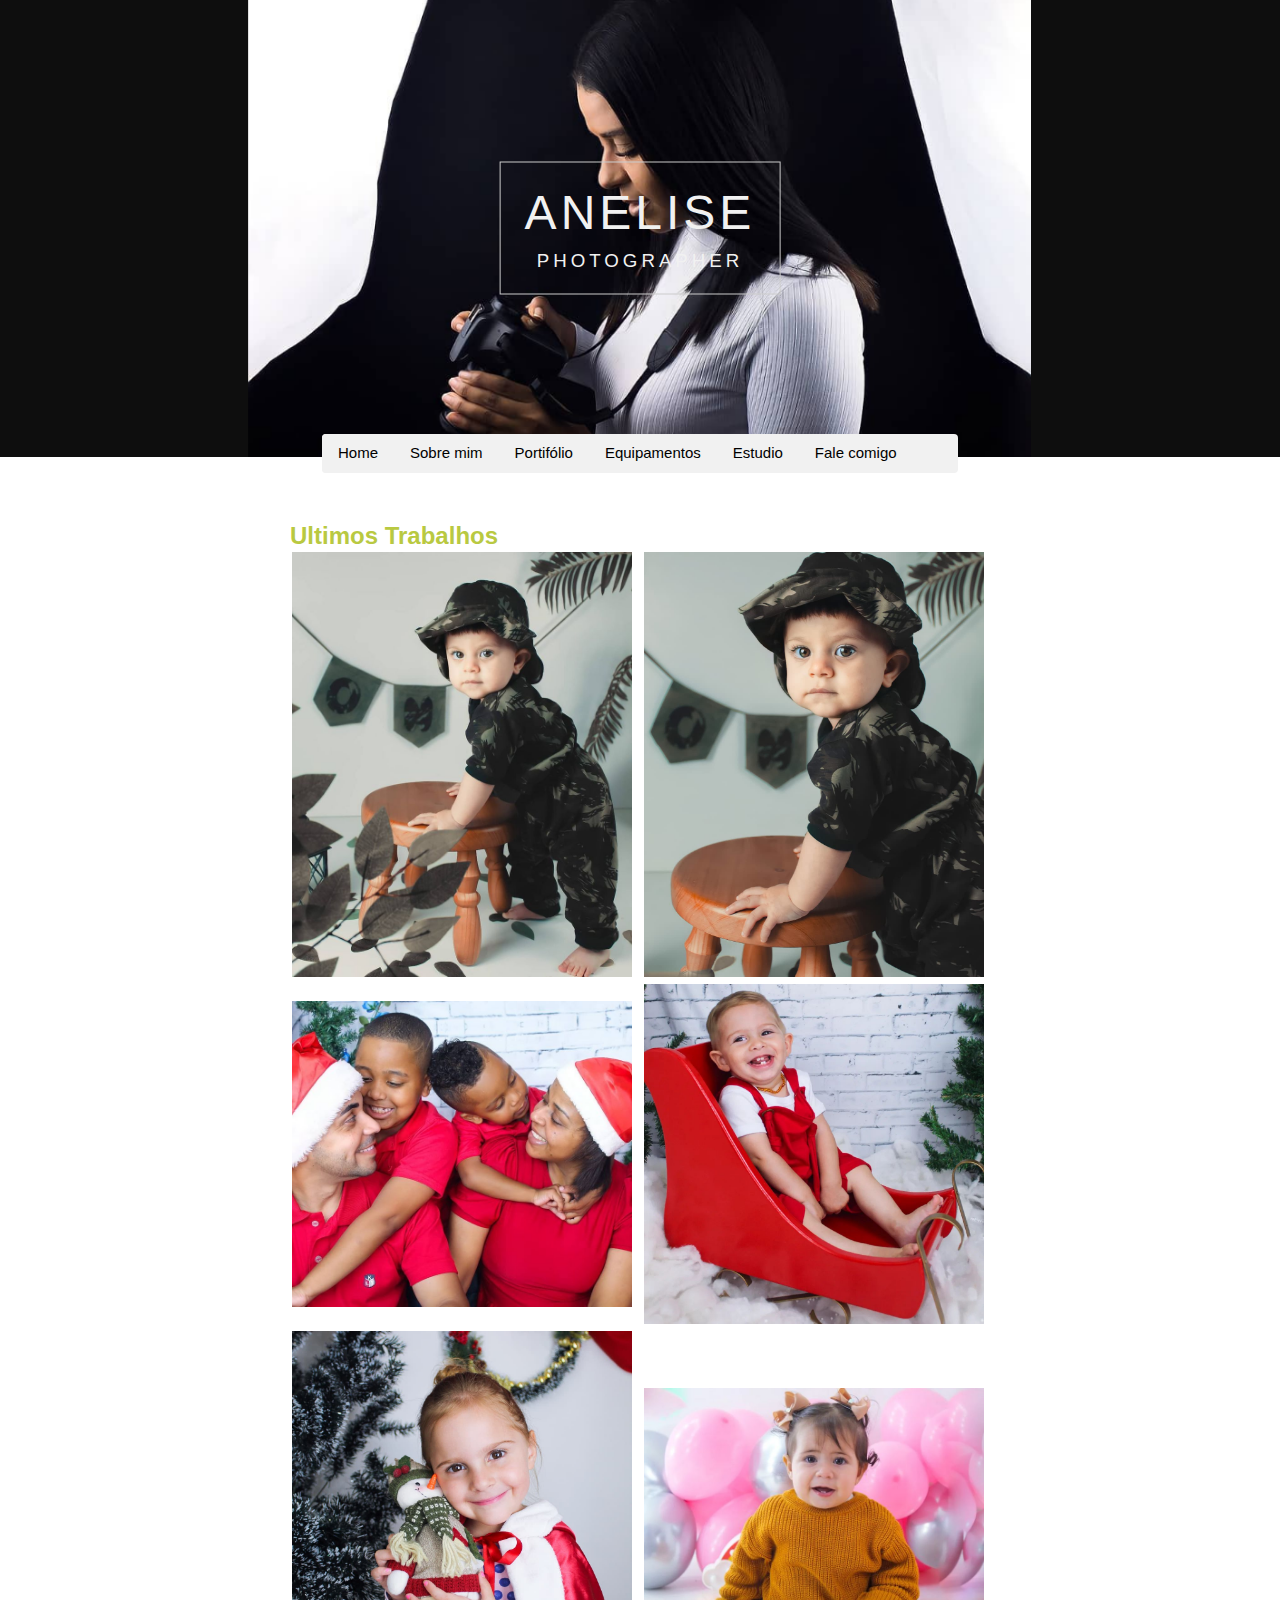
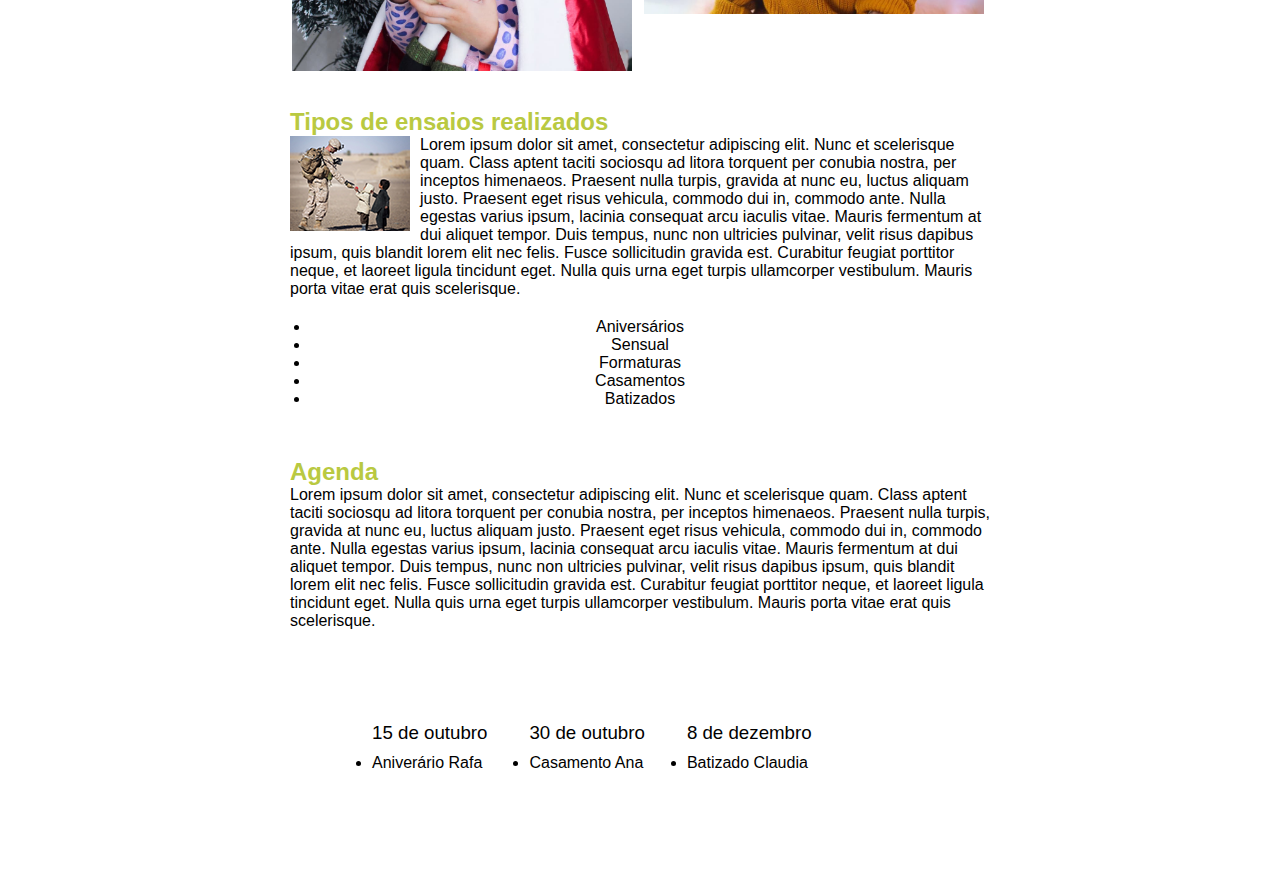
<file: index.html>
<!DOCTYPE html>

<html>
  <head>
    <title>Anelise Fotografia</title>
    <meta charset="utf-8" />
    <link rel="stylesheet" type="text/css" href="css/estilo.css" />
  </head>

  <body>
    <header class="header" style="max-width: 1500px">
      <img class="header-image" src="./img/anelise3.png" alt="Anelise" style="vertical-align: middle; border-style: none" />
      <div class="title-main">
        <h1 class="title-top">ANELISE</h1>
        <h3>PHOTOGRAPHER</h3>
      </div>
      <div class="navegacao" style="bottom: -16px">
        <a class="navegacao-item" href="index.html">Home</a>
        <a class="navegacao-item" href="sobre.html">Sobre mim</a>
        <a class="navegacao-item" href="portifolio.html">Portifólio</a>
        <a class="navegacao-item" href="equipamentos.html">Equipamentos</a>
        <a class="navegacao-item" href="estudio.html">Estudio</a>
        <a class="navegacao-item" href="falecomigo.html">Fale comigo</a>
      </div>
    </header>

    <div id="area-principal">
      <div id="postagem">
        <h2>Ultimos Trabalhos</h2>
        <table border="0">
          <tr>
            <td><img class="img-ultimos" src="./img/ultimos2.jpg" /></td>
            <td><img class="img-ultimos" src="./img/ultimos3.jpg" /></td>
          </tr>
          <tr>
            <td><img class="img-ultimos" src="./img/ultimos5.jpg" /></td>
            <td><img class="img-ultimos" src="./img/ultimos6.jpg" /></td>
          </tr>
          <tr>
            <td><img class="img-ultimos" src="./img/ultimos4.jpg" /></td>
            <td><img class="img-ultimos" src="./img/ultimos1.jpg" /></td>
          </tr>
        </table>
      </div>

      <div id="postagem">
        <h2>Tipos de ensaios realizados</h2>
        <img class="img-postagem" src="./img/imagem1.png" />
        <p>
          Lorem ipsum dolor sit amet, consectetur adipiscing elit. Nunc et scelerisque quam. Class aptent taciti sociosqu ad litora torquent per conubia nostra, per inceptos himenaeos. Praesent nulla
          turpis, gravida at nunc eu, luctus aliquam justo. Praesent eget risus vehicula, commodo dui in, commodo ante. Nulla egestas varius ipsum, lacinia consequat arcu iaculis vitae. Mauris
          fermentum at dui aliquet tempor. Duis tempus, nunc non ultricies pulvinar, velit risus dapibus ipsum, quis blandit lorem elit nec felis. Fusce sollicitudin gravida est. Curabitur feugiat
          porttitor neque, et laoreet ligula tincidunt eget. Nulla quis urna eget turpis ullamcorper vestibulum. Mauris porta vitae erat quis scelerisque.
        </p>

        <ul style="margin: 20px; text-align: center">
          <li>Aniversários</li>
          <li>Sensual</li>
          <li>Formaturas</li>
          <li>Casamentos</li>
          <li>Batizados</li>
        </ul>
      </div>

      <div id="postagem">
        <h2>Agenda</h2>
        <p>
          Lorem ipsum dolor sit amet, consectetur adipiscing elit. Nunc et scelerisque quam. Class aptent taciti sociosqu ad litora torquent per conubia nostra, per inceptos himenaeos. Praesent nulla
          turpis, gravida at nunc eu, luctus aliquam justo. Praesent eget risus vehicula, commodo dui in, commodo ante. Nulla egestas varius ipsum, lacinia consequat arcu iaculis vitae. Mauris
          fermentum at dui aliquet tempor. Duis tempus, nunc non ultricies pulvinar, velit risus dapibus ipsum, quis blandit lorem elit nec felis. Fusce sollicitudin gravida est. Curabitur feugiat
          porttitor neque, et laoreet ligula tincidunt eget. Nulla quis urna eget turpis ullamcorper vestibulum. Mauris porta vitae erat quis scelerisque.
        </p>

        <table border="0" style="padding: 60px">
          <tr>
            <td style="padding: 20px">
              <ul>
                <h3>15 de outubro</h3>
                <li>Aniverário Rafa</li>
              </ul>
            </td>
            <td style="padding: 20px">
              <ul>
                <h3>30 de outubro</h3>
                <li>Casamento Ana</li>
              </ul>
            </td>
            <td style="padding: 20px">
              <ul>
                <h3>8 de dezembro</h3>
                <li>Batizado Claudia</li>
              </ul>
            </td>
          </tr>
        </table>
      </div>
    </div>
  </body>
</html>
</file>
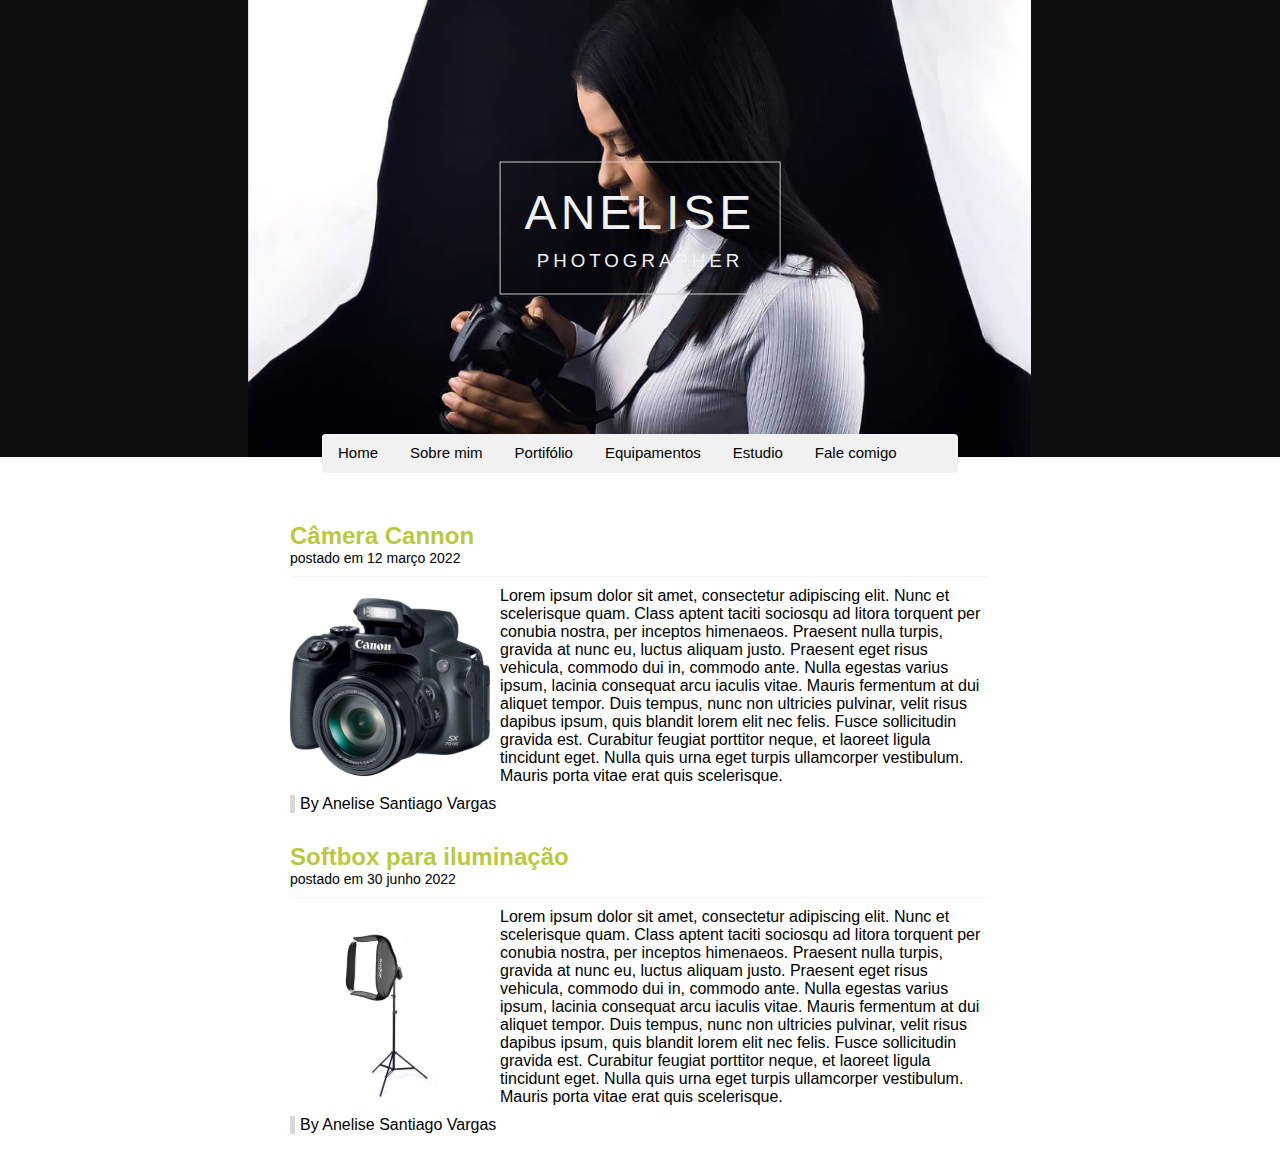
<file: equipamentos.html>
<!DOCTYPE html>

<html>
  <head>
    <title>Anelise Fotografia</title>
    <meta charset="utf-8" />
    <link rel="stylesheet" type="text/css" href="css/estilo.css" />
  </head>

  <body>
    <header class="header" style="max-width: 1500px">
      <img class="header-image" src="./img/anelise3.png" alt="Anelise" style="vertical-align: middle; border-style: none" />
      <div class="title-main">
        <h1 class="title-top">ANELISE</h1>
        <h3>PHOTOGRAPHER</h3>
      </div>
      <div class="navegacao" style="bottom: -16px">
        <a class="navegacao-item" href="index.html">Home</a>
        <a class="navegacao-item" href="sobre.html">Sobre mim</a>
        <a class="navegacao-item" href="portifolio.html">Portifólio</a>
        <a class="navegacao-item" href="equipamentos.html">Equipamentos</a>
        <a class="navegacao-item" href="estudio.html">Estudio</a>
        <a class="navegacao-item" href="falecomigo.html">Fale comigo</a>
      </div>
    </header>

    <div id="area-principal">
      <div id="postagem">
        <h2>Câmera Cannon</h2>
        <span class="data-postagem">postado em 12 março 2022</span>
        <img class="img-equipamento" src="./img/cannon.jpg" />
        <p>
          Lorem ipsum dolor sit amet, consectetur adipiscing elit. Nunc et scelerisque quam. Class aptent taciti sociosqu ad litora torquent per conubia nostra, per inceptos himenaeos. Praesent nulla
          turpis, gravida at nunc eu, luctus aliquam justo. Praesent eget risus vehicula, commodo dui in, commodo ante. Nulla egestas varius ipsum, lacinia consequat arcu iaculis vitae. Mauris
          fermentum at dui aliquet tempor. Duis tempus, nunc non ultricies pulvinar, velit risus dapibus ipsum, quis blandit lorem elit nec felis. Fusce sollicitudin gravida est. Curabitur feugiat
          porttitor neque, et laoreet ligula tincidunt eget. Nulla quis urna eget turpis ullamcorper vestibulum. Mauris porta vitae erat quis scelerisque.
        </p>

        <span class="postado">By Anelise Santiago Vargas</span>
      </div>
      <div id="postagem">
        <h2>Softbox para iluminação</h2>
        <span class="data-postagem">postado em 30 junho 2022</span>
        <img class="img-equipamento" src="./img/softbox.jpg" />
        <p>
          Lorem ipsum dolor sit amet, consectetur adipiscing elit. Nunc et scelerisque quam. Class aptent taciti sociosqu ad litora torquent per conubia nostra, per inceptos himenaeos. Praesent nulla
          turpis, gravida at nunc eu, luctus aliquam justo. Praesent eget risus vehicula, commodo dui in, commodo ante. Nulla egestas varius ipsum, lacinia consequat arcu iaculis vitae. Mauris
          fermentum at dui aliquet tempor. Duis tempus, nunc non ultricies pulvinar, velit risus dapibus ipsum, quis blandit lorem elit nec felis. Fusce sollicitudin gravida est. Curabitur feugiat
          porttitor neque, et laoreet ligula tincidunt eget. Nulla quis urna eget turpis ullamcorper vestibulum. Mauris porta vitae erat quis scelerisque.
        </p>

        <span class="postado">By Anelise Santiago Vargas</span>
      </div>
    </div>
  </body>
</html>
</file>
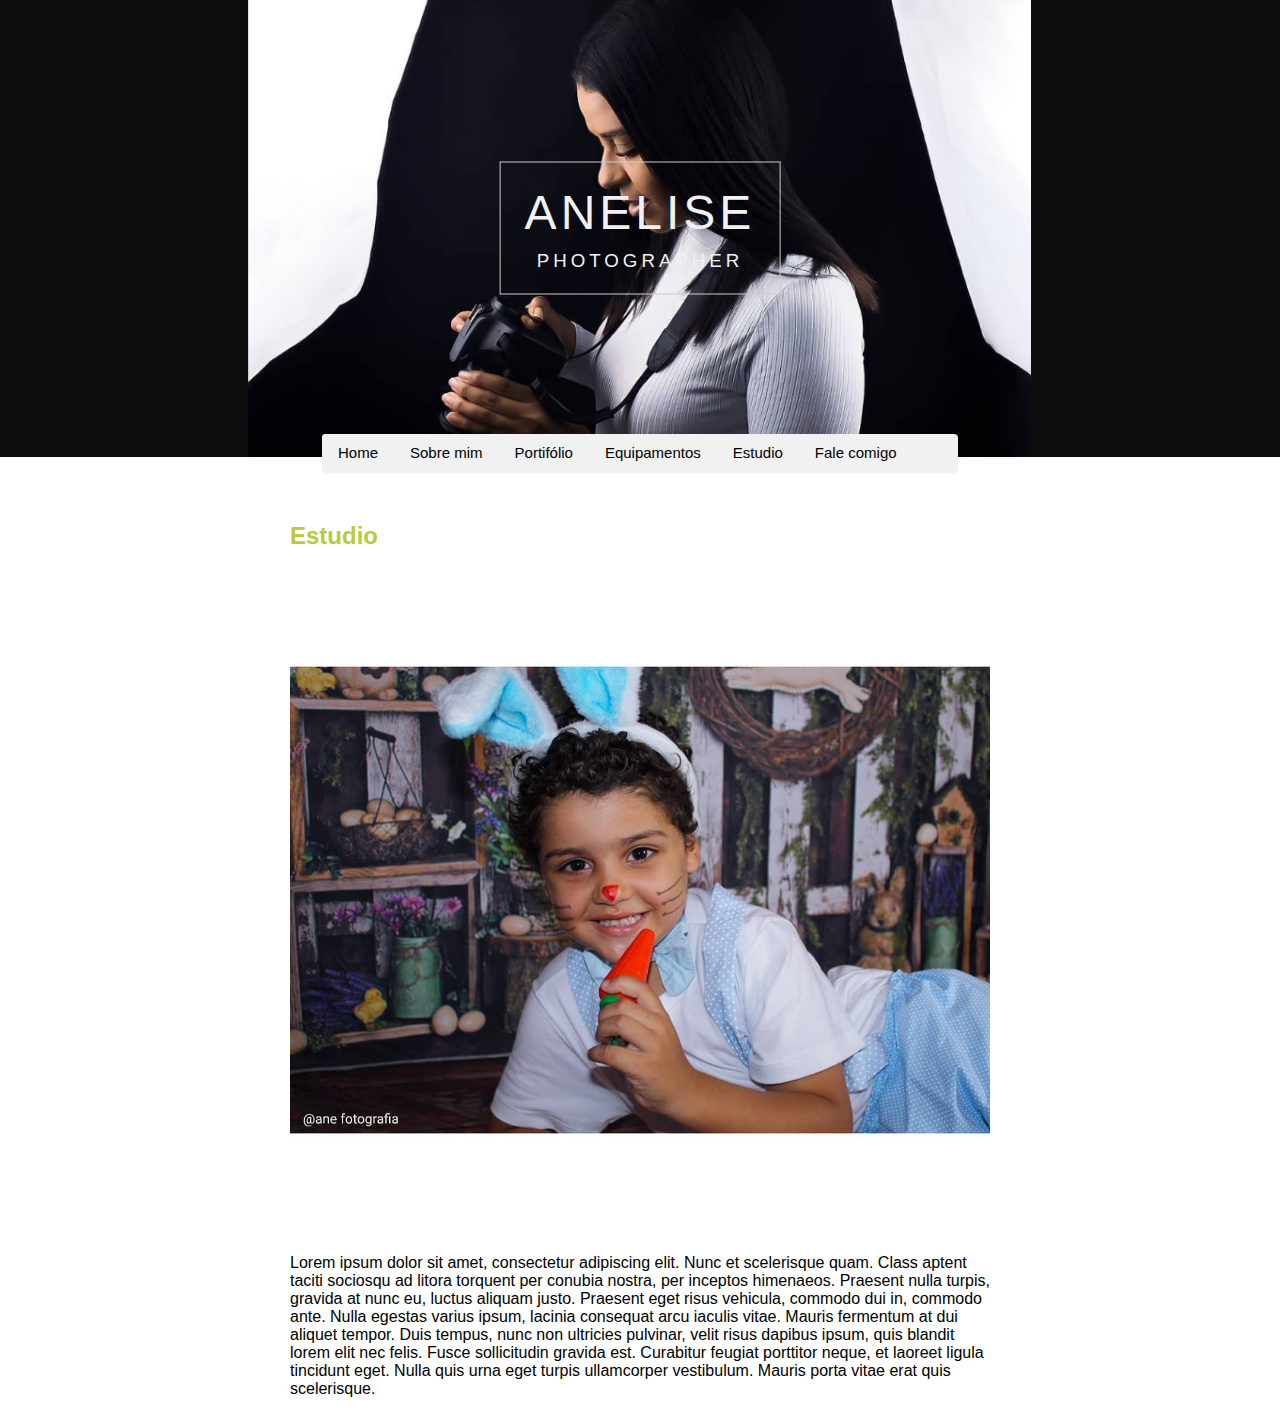
<file: estudio.html>
<!DOCTYPE html>

<html>
  <head>
    <title>Anelise Fotografia</title>
    <meta charset="utf-8" />
    <link rel="stylesheet" type="text/css" href="css/estilo.css" />
  </head>

  <body>
    <header class="header" style="max-width: 1500px">
      <img class="header-image" src="./img/anelise3.png" alt="Anelise" style="vertical-align: middle; border-style: none" />
      <div class="title-main">
        <h1 class="title-top">ANELISE</h1>
        <h3>PHOTOGRAPHER</h3>
      </div>
      <div class="navegacao" style="bottom: -16px">
        <a class="navegacao-item" href="index.html">Home</a>
        <a class="navegacao-item" href="sobre.html">Sobre mim</a>
        <a class="navegacao-item" href="portifolio.html">Portifólio</a>
        <a class="navegacao-item" href="equipamentos.html">Equipamentos</a>
        <a class="navegacao-item" href="estudio.html">Estudio</a>
        <a class="navegacao-item" href="falecomigo.html">Fale comigo</a>
      </div>
    </header>

    <div id="area-principal">
      <div id="postagem">
        <h2>Estudio</h2>
        <img class="img-estudio" src="img/estudio.jpg" />
        <p>
          Lorem ipsum dolor sit amet, consectetur adipiscing elit. Nunc et scelerisque quam. Class aptent taciti sociosqu ad litora torquent per conubia nostra, per inceptos himenaeos. Praesent nulla
          turpis, gravida at nunc eu, luctus aliquam justo. Praesent eget risus vehicula, commodo dui in, commodo ante. Nulla egestas varius ipsum, lacinia consequat arcu iaculis vitae. Mauris
          fermentum at dui aliquet tempor. Duis tempus, nunc non ultricies pulvinar, velit risus dapibus ipsum, quis blandit lorem elit nec felis. Fusce sollicitudin gravida est. Curabitur feugiat
          porttitor neque, et laoreet ligula tincidunt eget. Nulla quis urna eget turpis ullamcorper vestibulum. Mauris porta vitae erat quis scelerisque.
        </p>
      </div>
    </div>
  </body>
</html>
</file>
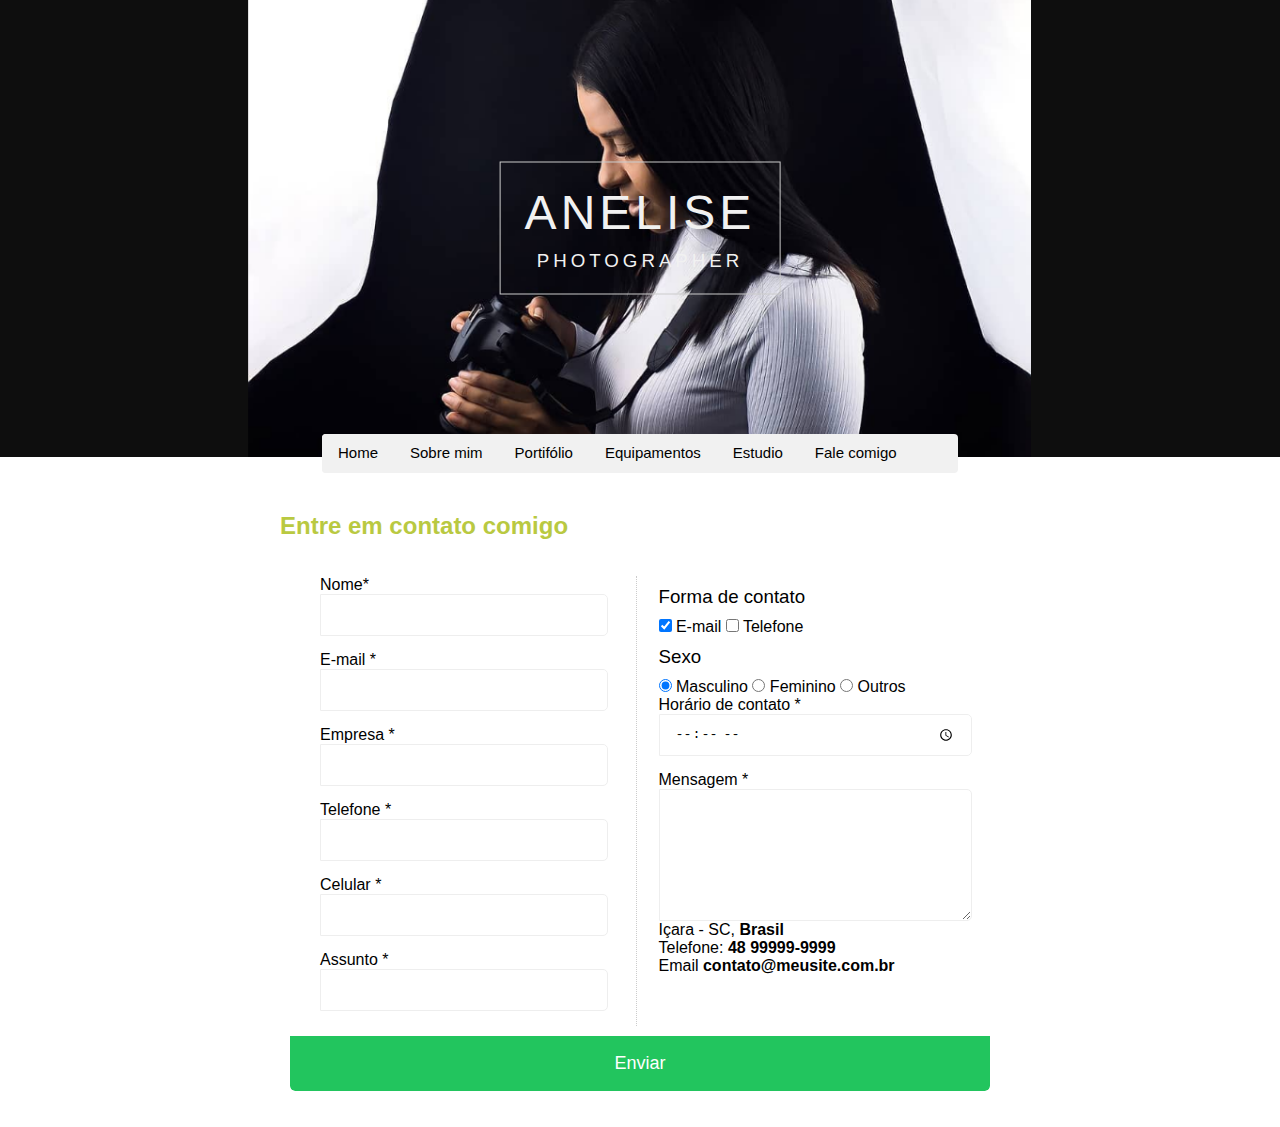
<file: falecomigo.html>
<!DOCTYPE html>

<html>

<head>
  <title>Anelise Fotografia</title>
  <meta charset="utf-8" />
  <link rel="stylesheet" type="text/css" href="css/estilo.css" />
</head>

<body>
  <header class="header" style="max-width: 1500px">
    <img class="header-image" src="./img/anelise3.png" alt="Anelise"
      style="vertical-align: middle; border-style: none" />
    <div class="title-main">
      <h1 class="title-top">ANELISE</h1>
      <h3>PHOTOGRAPHER</h3>
    </div>
    <div class="navegacao" style="bottom: -16px">
      <a class="navegacao-item" href="index.html">Home</a>
      <a class="navegacao-item" href="sobre.html">Sobre mim</a>
      <a class="navegacao-item" href="portifolio.html">Portifólio</a>
      <a class="navegacao-item" href="equipamentos.html">Equipamentos</a>
      <a class="navegacao-item" href="estudio.html">Estudio</a>
      <a class="navegacao-item" href="falecomigo.html">Fale comigo</a>
    </div>
  </header>

  <div id="area-principal">
    <div>
      <h2>Entre em contato comigo</span></h2>
    </div>
    <form action="mailto:contato@meusite.com.br" method="post">
      <div class="conteudo-form">

        <div class="left-contact">
          <p>Nome<span>*</span></p>
          <input class="input-contact" type="text" name="nome" id="nome" />

          <p>E-mail <span>*</span></p>
          <input class="input-contact" type="email" name="email" id="email" />

          <p>Empresa <span>*</span></p>
          <input class="input-contact" type="text" name="empresa" id="empresa" />

          <p>Telefone <span>*</span></p>
          <input class="input-contact" type="number" name="telefone" id="telefone" />

          <p>Celular <span>*</span></p>
          <input class="input-contact" type="number" name="celular" id="celular" />

          <p>Assunto <span>*</span></p>
          <input class="input-contact" type="text" name="assunto" id="assunto" />

        </div>

      </div>

      <div class="right-contact">

        <h3>Forma de contato</h3>
        <label for="contatoemail">
          <input checked="checked" type="checkbox" name="contato" id="contatoemail" value="contatoemail" /> E-mail
        </label>
        <label for="contatotelefone">
          <input type="checkbox" name="contato" id="contatotelefone" value="contatotelefone" /> Telefone
        </label>

        <h3>Sexo </h3>
        <label for="masculino">
          <input checked="checked" type="radio" name="sexo" id="masculino" value="masculino" /> Masculino
        </label>
        <label for="feminino">
          <input type="radio" name="sexo" id="feminino" value="feminino" /> Feminino
        </label>
        <label for="outros">
          <input type="radio" name="sexo" id="outros" value="outros" /> Outros
        </label>

        <p>Horário de contato <span>*</span></p>
        <input class="input-contact" type="time" name="horario" id="horario" />

        <p>Mensagem <span>*</span></p>
        <textarea name="mensagem" rows="14"></textarea>

        <p>Içara - SC, <b>Brasil</b></p>

        <p>Telefone: <b>48 99999-9999</b></p>

        <p>Email <b>contato@meusite.com.br</b></p>
      </div>
      <button type="submit" class="botao-contato">Enviar</button>
  </div>
  </form>
  </div>
  </div>
</body>

</html>
</file>
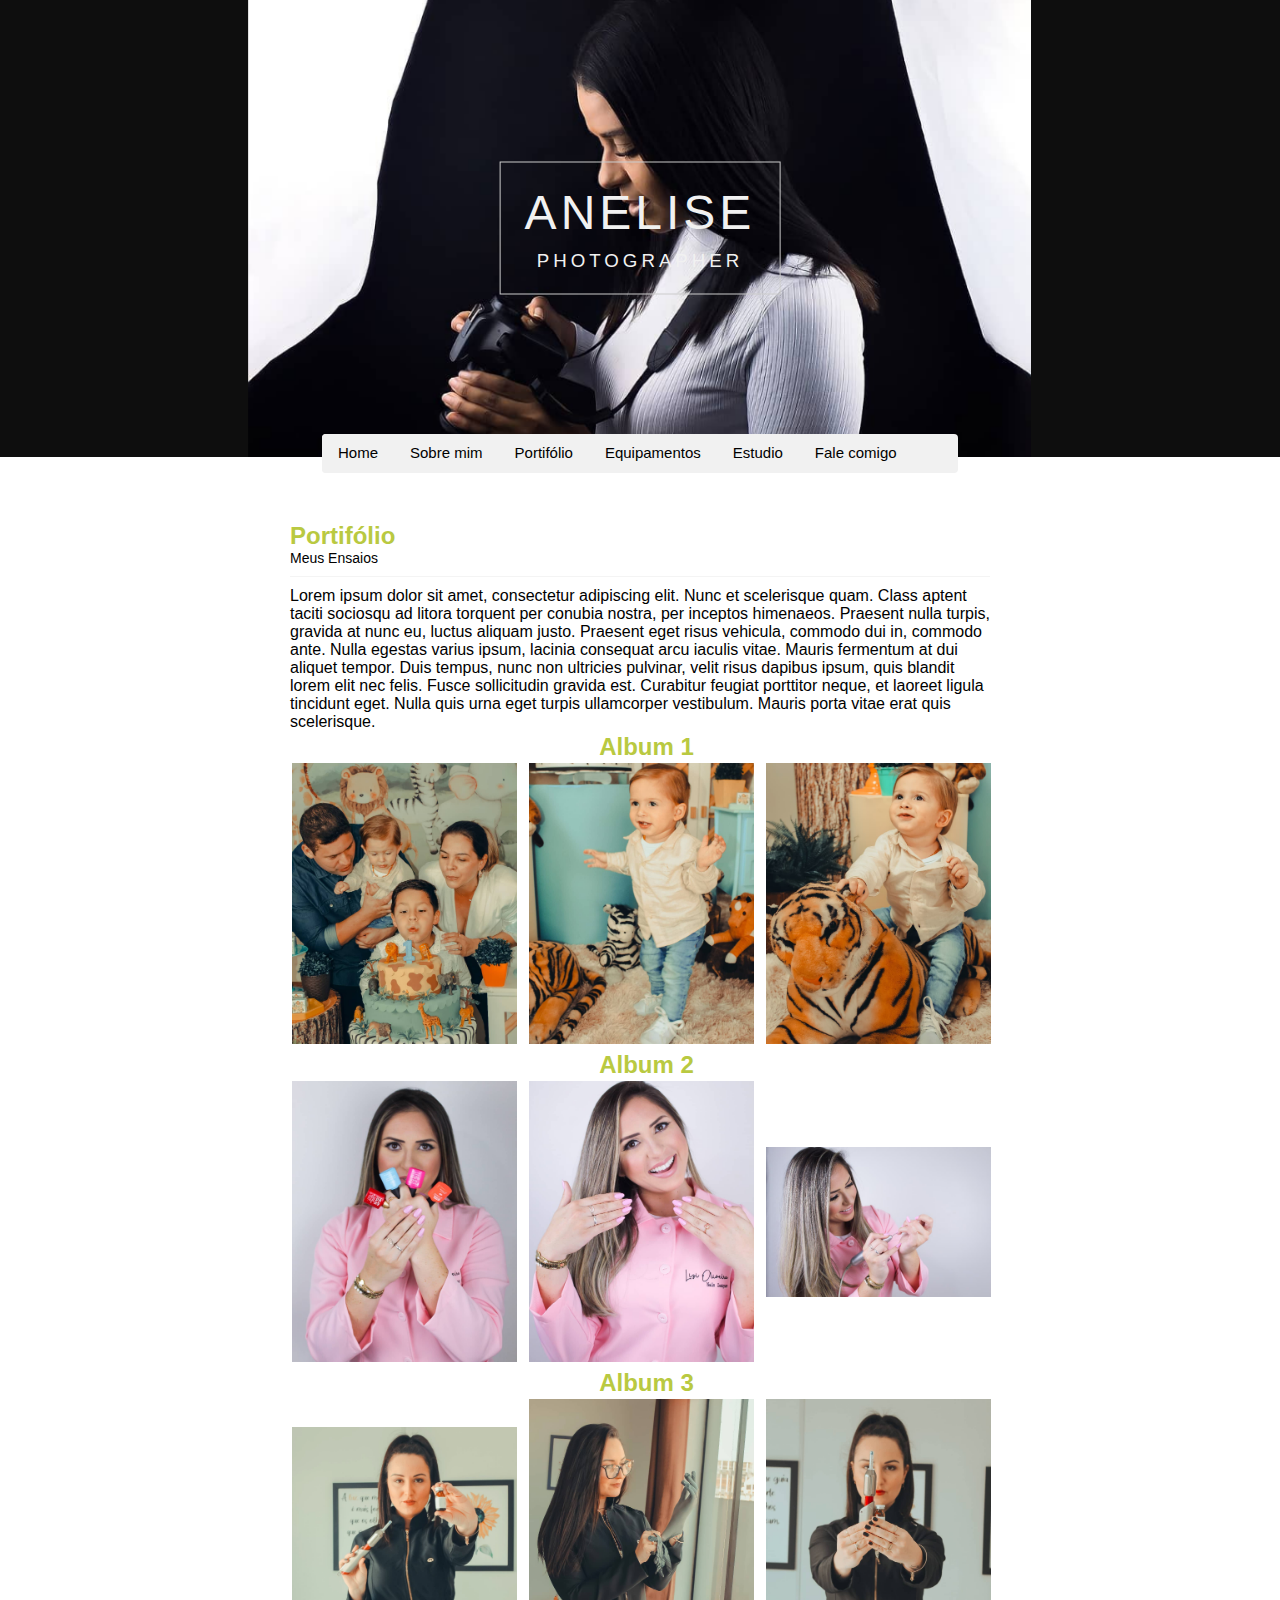
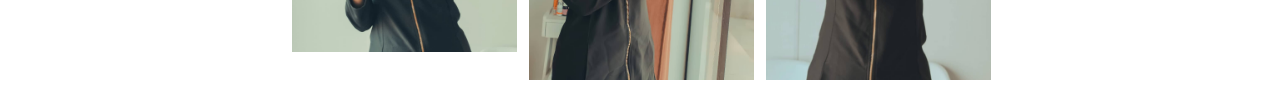
<file: portifolio.html>
<!DOCTYPE html>

<html>
  <head>
    <title>Anelise Fotografia</title>
    <meta charset="utf-8" />
    <link rel="stylesheet" type="text/css" href="css/estilo.css" />
  </head>

  <body>
    <header class="header" style="max-width: 1500px">
      <img class="header-image" src="./img/anelise3.png" alt="Anelise" style="vertical-align: middle; border-style: none" />
      <div class="title-main">
        <h1 class="title-top">ANELISE</h1>
        <h3>PHOTOGRAPHER</h3>
      </div>
      <div class="navegacao" style="bottom: -16px">
        <a class="navegacao-item" href="index.html">Home</a>
        <a class="navegacao-item" href="sobre.html">Sobre mim</a>
        <a class="navegacao-item" href="portifolio.html">Portifólio</a>
        <a class="navegacao-item" href="equipamentos.html">Equipamentos</a>
        <a class="navegacao-item" href="estudio.html">Estudio</a>
        <a class="navegacao-item" href="falecomigo.html">Fale comigo</a>
      </div>
    </header>

    <div id="area-principal">
      <div id="portifolio">
        <h2>Portifólio</h2>
        <span class="data-postagem">Meus Ensaios</span>
        <p>
          Lorem ipsum dolor sit amet, consectetur adipiscing elit. Nunc et scelerisque quam. Class aptent taciti sociosqu ad litora torquent per conubia nostra, per inceptos himenaeos. Praesent nulla
          turpis, gravida at nunc eu, luctus aliquam justo. Praesent eget risus vehicula, commodo dui in, commodo ante. Nulla egestas varius ipsum, lacinia consequat arcu iaculis vitae. Mauris
          fermentum at dui aliquet tempor. Duis tempus, nunc non ultricies pulvinar, velit risus dapibus ipsum, quis blandit lorem elit nec felis. Fusce sollicitudin gravida est. Curabitur feugiat
          porttitor neque, et laoreet ligula tincidunt eget. Nulla quis urna eget turpis ullamcorper vestibulum. Mauris porta vitae erat quis scelerisque.
        </p>
        <table border="0">
          <tr>
            <th></th>
            <th><h2>Album 1</h2></th>
            <th></th>
          </tr>
          <tr>
            <td><img class="img-portifolio" src="./img/portifolio1.jpg" /></td>
            <td><img class="img-portifolio" src="./img/portifolio2.jpg" /></td>
            <td><img class="img-portifolio" src="./img/portifolio3.jpg" /></td>
          </tr>
          <tr>
            <th></th>
            <th><h2>Album 2</h2></th>
            <th></th>
          </tr>
          <tr>
            <td><img class="img-portifolio" src="./img/portifolio4.jpg" /></td>
            <td><img class="img-portifolio" src="./img/portifolio5.jpg" /></td>
            <td><img class="img-portifolio" src="./img/portifolio6.jpg" /></td>
          </tr>
          <tr>
            <th></th>
            <th><h2>Album 3</h2></th>
            <th></th>
          </tr>
          <tr>
            <td><img class="img-portifolio" src="./img/portifolio7.jpg" /></td>
            <td><img class="img-portifolio" src="./img/portifolio8.jpg" /></td>
            <td><img class="img-portifolio" src="./img/portifolio9.jpg" /></td>
          </tr>
        </table>
    </div>
  </body>
</html>
</file>
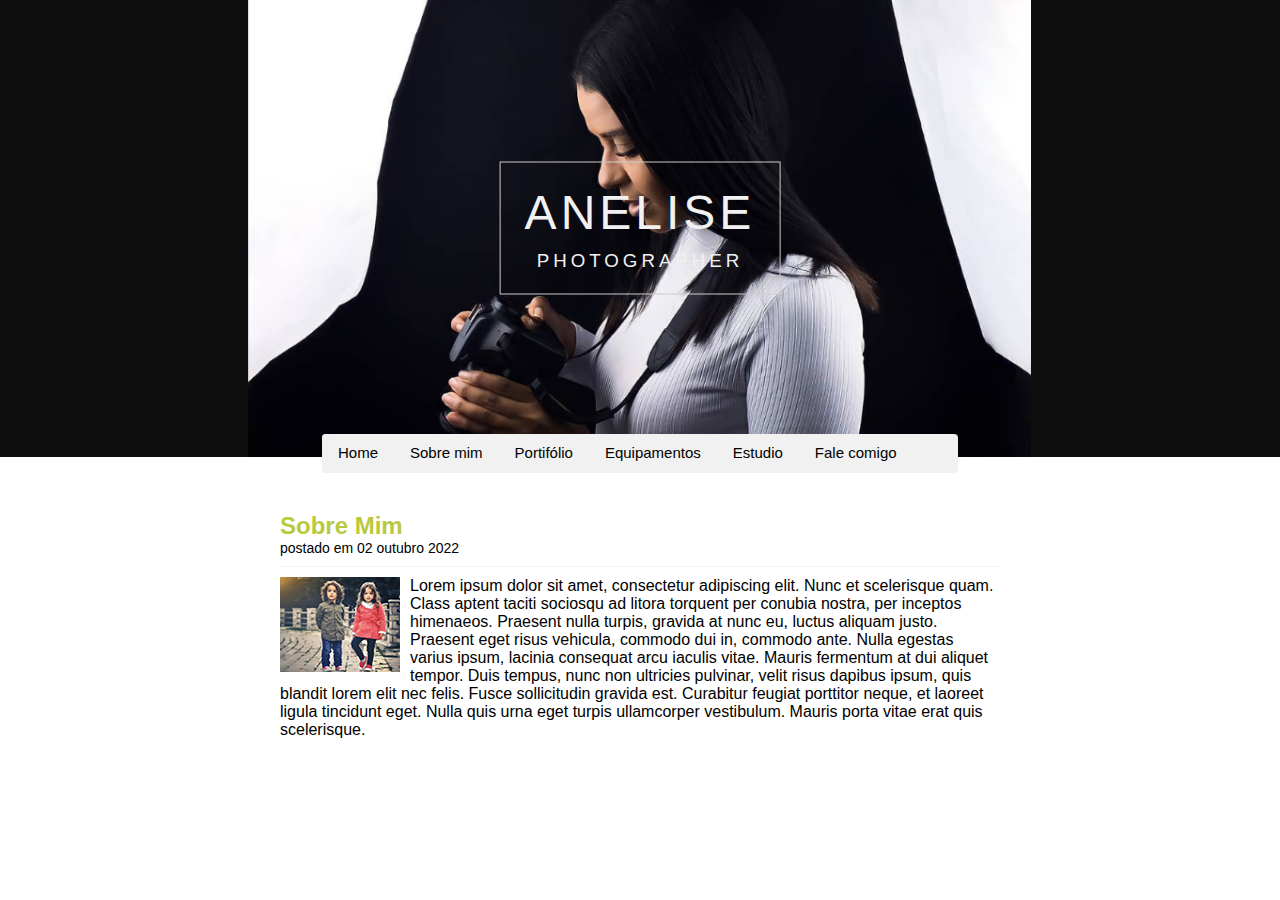
<file: sobre.html>
<!DOCTYPE html>

<html>
  <head>
    <title>Anelise Fotografia</title>
    <meta charset="utf-8" />
    <link rel="stylesheet" type="text/css" href="css/estilo.css" />
  </head>

  <body>
    <header class="header" style="max-width: 1500px">
      <img class="header-image" src="./img/anelise3.png" alt="Anelise" style="vertical-align: middle; border-style: none" />
      <div class="title-main">
        <h1 class="title-top">ANELISE</h1>
        <h3>PHOTOGRAPHER</h3>
      </div>
      <div class="navegacao" style="bottom: -16px">
        <a class="navegacao-item" href="index.html">Home</a>
        <a class="navegacao-item" href="sobre.html">Sobre mim</a>
        <a class="navegacao-item" href="portifolio.html">Portifólio</a>
        <a class="navegacao-item" href="equipamentos.html">Equipamentos</a>
        <a class="navegacao-item" href="estudio.html">Estudio</a>
        <a class="navegacao-item" href="falecomigo.html">Fale comigo</a>
      </div>
    </header>

    <div id="area-principal">
      <div id="sobre">
        <h2>Sobre Mim</h2>
        <span class="data-postagem">postado em 02 outubro 2022</span>
        <img class="img-postagem" src="./img/imagem4.png" />
        <p>
          Lorem ipsum dolor sit amet, consectetur adipiscing elit. Nunc et scelerisque quam. Class aptent taciti sociosqu ad litora torquent per conubia nostra, per inceptos himenaeos. Praesent nulla
          turpis, gravida at nunc eu, luctus aliquam justo. Praesent eget risus vehicula, commodo dui in, commodo ante. Nulla egestas varius ipsum, lacinia consequat arcu iaculis vitae. Mauris
          fermentum at dui aliquet tempor. Duis tempus, nunc non ultricies pulvinar, velit risus dapibus ipsum, quis blandit lorem elit nec felis. Fusce sollicitudin gravida est. Curabitur feugiat
          porttitor neque, et laoreet ligula tincidunt eget. Nulla quis urna eget turpis ullamcorper vestibulum. Mauris porta vitae erat quis scelerisque.
        </p>
      </div>
    </div>
  </body>
</html>
</file>
<file: css/estilo.css>
/*Limpar formatações padrão*/
* {
  margin: 0;
  padding: 0;
}
h1,
h3 {
  font-weight: 400;
  margin: 10px 0;
}

body {
  font-size: 16px;
  font-family: "Segoe UI", Arial, sans-serif;
}
header {
  text-align: center !important;
  margin-left: auto;
  margin-right: auto;
  position: relative;
}

.header-image {
  max-width: 100%;
  height: auto;
}

.navegacao {
  display: inline-block;
  width: 636px;
  color: #000 !important;
  background-color: #f1f1f1 !important;
  border-radius: 4px;
  position: absolute;
  left: 50%;
  bottom: 0;
  transform: translate(-50%, 0%);
  overflow: hidden;
  text-align: center !important;
  font-family: Verdana, sans-serif;
  font-size: 15px;
  line-height: 1.5;
}

.navegacao-item {
  white-space: normal;
  padding: 8px 16px;
  float: left;
  width: auto;
  border: none;
  display: block;
  outline: 0;
  user-select: none;
  border: none;
  display: inline-block;
  padding: 8px 16px;
  vertical-align: middle;
  overflow: hidden;
  text-decoration: none;
  color: inherit;
  background-color: inherit;
  text-align: center;
  cursor: pointer;
  white-space: nowrap;
}
.navegacao-item:hover {
  color: #000 !important;
  background-color: #ccc !important;
}

#area-principal {
  width: 720px;
  margin: 55px auto 10px auto;
}

#postagem {
  background: #fff;
  padding: 10px;
  margin-bottom: 10px;
}

#portifolio {
  background: #fff;
  padding: 10px;
  margin-bottom: 10px;
}

h2 {
  color: #b9c941;
}

/****************************************************
***********************Formatação do menu************/
a {
  text-decoration: none;
  padding: 5px 10px;
}

.data-postagem {
  font-size: 14px;
  border-bottom: 1px solid #f4f4f4;
  display: block;
  padding-bottom: 10px;
  margin-bottom: 10px;
}

.img-postagem {
  float: left;
  margin: 0 10px 5px 0;
}

.img-equipamento {
  float: left;
  margin: 0 10px 5px 0;
  width: 200px;
}

.title-main {
  text-align: center;
  position: absolute;
  top: 50%;
  left: 50%;
  transform: translate(-50%, -50%);
  letter-spacing: 4px;
  color: #f1f1f1 !important;
  padding: 12px 24px !important;
  border: 1px solid #ccc !important;
}

.title-top {
  font-size: 48px !important;
}

.img-estudio {
  width: 700px;
}

.postado {
  border-left: 5px solid #d8d8d8;
  padding-left: 5px;
  display: block;
  margin-top: 10px;
}

.img-portifolio {
  float: left;
  margin: 0 10px 5px 0;
  width: 225px;
}

.img-ultimos {
  float: left;
  margin: 0 10px 5px 0;
  width: 340px;
}
.conteudo-form {
  padding: 0px 30px;
}

.left-contact {
  width: 49.5%;
  float: left;
  border-right: 1px dotted #ccc;
  box-sizing: border-box;
  padding: 0px 15px 0px 0px;
}

.right-contact {
  width: 49.5%;
  float: right;
  box-sizing: border-box;
  padding: 0px 0px 0px 15px;
}

form {
  border-radius: 5px;
  max-width: 700px;
  width: 100%;
  margin: 5% auto;
  background-color: #ffffff;
  overflow: hidden;
}

.input-contact {
  border-radius: 0px 5px 5px 0px;
  border: 1px solid #eee;
  margin-bottom: 15px;
  width: 85%;
  height: 40px;
  float: left;
  padding: 0px 15px;
}

textarea {
  border-radius: 0px 5px 5px 0px;
  border: 1px solid #eee;
  margin: 0;
  width: 85%;
  height: 130px;
  float: left;
  padding: 0px 15px;
}
.botao-contato {
  background-color: #22c55e;
  color: #fff;
  text-align: center;
  width: 100%;
  border: 0;
  padding: 17px 25px;
  border-radius: 0px 0px 5px 5px;
  cursor: pointer;
  margin-top: 10px;
  font-size: 18px;
}
</file>
